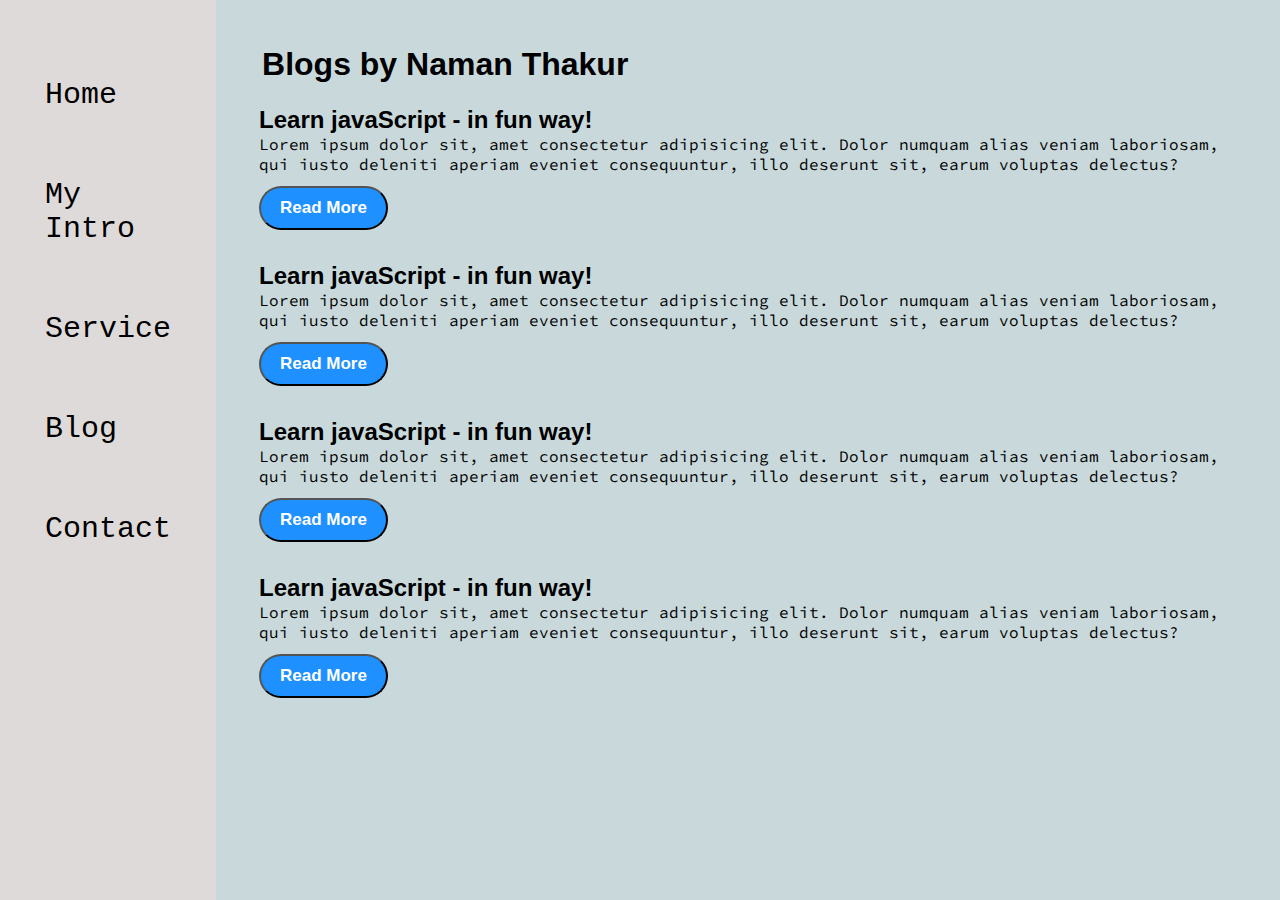
<file: blog.html>
<!DOCTYPE html>
<html lang="en">
<head>
    <meta charset="UTF-8">
    <meta name="viewport" content="width=device-width, initial-scale=1.0">
    <title>Naman Thakur - Web Devloper. Programmer</title>
    <link rel="stylesheet" href="styless.css">
</head>
<body>
    <div class="container">
        <div class="sidebar">
            <nav>
              <ul>
                    <li><a href="/">Home</a></li>
                    <li><a href="/intro.html">My Intro</a></li>
                    <li><a href="/services.html">Service</a></li>
                    <li><a href="/blog.html">Blog</a></li>
                    <li><a href="/contact.html">Contact</a></li>
                </ul>
            </nav>
        </div>
        <div class="main">
            <div class="blogcontainer">
                <h1>Blogs by Naman Thakur</h1>
                <div class="blogitem">
                    <h2>Learn javaScript - in fun way!</h2>
                    <p>Lorem ipsum dolor sit, amet consectetur adipisicing elit. Dolor numquam alias veniam laboriosam, qui iusto deleniti aperiam eveniet consequuntur, illo deserunt sit, earum voluptas delectus?</p>
                    <button class="btn btn-sm">Read More</button>
                </div>
                <div class="blogitem">
                    <h2>Learn javaScript - in fun way!</h2>
                    <p>Lorem ipsum dolor sit, amet consectetur adipisicing elit. Dolor numquam alias veniam laboriosam, qui iusto deleniti aperiam eveniet consequuntur, illo deserunt sit, earum voluptas delectus?</p>
                    <button class="btn btn-sm">Read More</button>
                </div>
                <div class="blogitem">
                    <h2>Learn javaScript - in fun way!</h2>
                    <p>Lorem ipsum dolor sit, amet consectetur adipisicing elit. Dolor numquam alias veniam laboriosam, qui iusto deleniti aperiam eveniet consequuntur, illo deserunt sit, earum voluptas delectus?</p>
                    <button class="btn btn-sm">Read More</button>
                </div>
                <div class="blogitem">
                    <h2>Learn javaScript - in fun way!</h2>
                    <p>Lorem ipsum dolor sit, amet consectetur adipisicing elit. Dolor numquam alias veniam laboriosam, qui iusto deleniti aperiam eveniet consequuntur, illo deserunt sit, earum voluptas delectus?</p>
                    <button class="btn btn-sm">Read More</button>
                </div>
           
            </div>
           
        </div>
    </div>
</body>
</html>
</file>
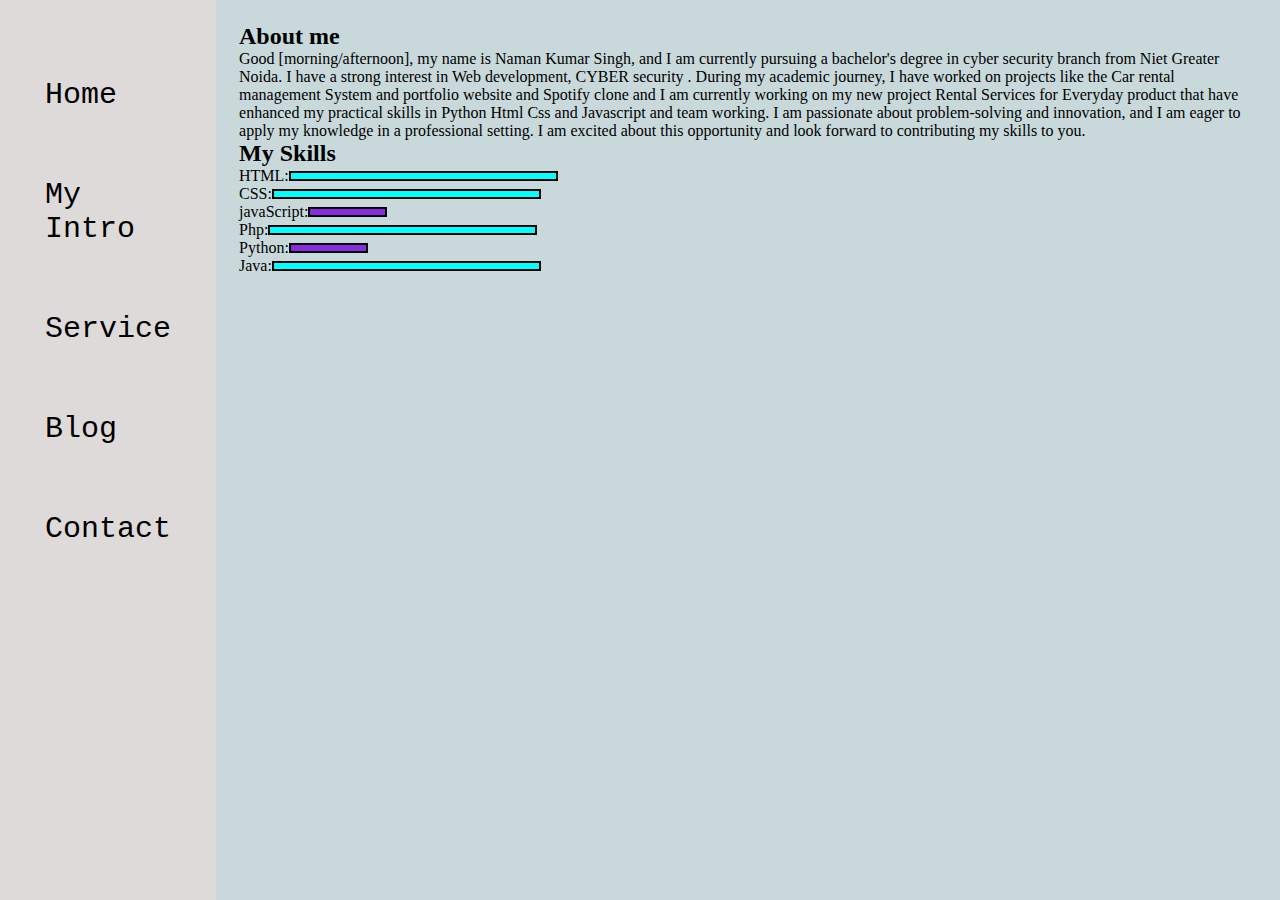
<file: intro.html>
<!DOCTYPE html>
<html lang="en">
<head>
    <meta charset="UTF-8">
    <meta name="viewport" content="width=device-width, initial-scale=1.0">
    <title>Naman Thakur - Web Devloper. Programmer</title>
    <link rel="stylesheet" href="styless.css">
</head>
<body>
    <div class="container">
        <div class="sidebar">
            <nav>
              <ul>
                    <li><a href="/">Home</a></li>
                    <li><a href="/intro.html">My Intro</a></li>
                    <li><a href="/services.html">Service</a></li>
                    <li><a href="/blog.html">Blog</a></li>
                    <li><a href="/contact.html">Contact</a></li>
                </ul>
            </nav>
        </div>
        <div class="main">
           
            <h2>About me</h2>
            <p>Good [morning/afternoon], my name is Naman Kumar Singh, 
                and I am currently pursuing a bachelor's degree in cyber security branch from Niet Greater Noida.
                 I have a strong interest in Web development, CYBER security 
                 . During my academic journey, I have worked on projects like the Car rental management System 
                 and portfolio website and Spotify clone and I am currently working on my new project Rental Services for Everyday product
                  that have enhanced my practical
                   skills in Python Html Css and Javascript and team working.
                    I am passionate about problem-solving and innovation,
                     and I am eager to apply my knowledge in a professional setting.
                      I am excited about this opportunity and look forward to contributing my skills to you.</p>
           
            <h2>My Skills</h2>
            <div class="skillcointainer">
                <div class="skillItem">HTML: <div class="skill"></div></div>
                <div class="skillItem">CSS: <div class="skill"></div></div>
                <div class="skillItem">javaScript: <div class="skill t5"></div></div>
                <div class="skillItem">Php: <div class="skill"></div></div>
                <div class="skillItem">Python: <div class="skill t5"></div></div>
                <div class="skillItem">Java: <div class="skill"></div></div>
            </div>
           </div>
        </div>
    </div>
</body>
</html>
</file>
<file: styless.css>
@import url('https://fonts.googleapis.com/css2?family=Roboto+Condensed:ital,wght@0,100..900;1,100..900&family=Source+Code+Pro:ital,wght@0,200..900;1,200..900&display=swap');
@import url('https://fonts.googleapis.com/css2?family=Source+Code+Pro:ital,wght@0,200..900;1,200..900&display=swap');
*{
    margin: 0;
    padding: 0;

}
.sidebar{
    background-color: rgb(223, 218, 218);
    width: 269px;
    height: 100vh;
    font-family: 'Courier New', Courier, monospace;

}
.sidebar nav{

    padding: 45px;
}
.sidebar nav li{
    list-style: none;
    font-size: 30px;
    padding: 33px 0;
}
.sidebar nav li a {
    text-decoration: none;
    color: black;
}
.main{
    background-color: rgb(201, 217, 219);
    width: 100vw;
    padding: 23px;
}
.container{
    display: flex;
}
.infocontainer{
    background-color:rgb(204, 213, 215)  ;
    height: 78vh;
    width: 77vw;
    margin: 144px auto;
    display: flex;
    justify-content: space-around;
    
}
.devinfo{
    display: flex;
    justify-content: center;
    flex-direction: column;
}
.hello{
    font-size: 65px;
    font-family: "Source Code Pro", serif;

}
.name{
    font-size: 50px;
    font-family: "Roboto Condensed", serif;
    font-optical-sizing: auto;
    font-weight: weight;
    font-style: normal;
    
    
    
      

}
.about{
    font-size: 40px;
}
.btn{
    padding: 9px 14px;
    border-radius: 22px;
    color: white;
    background-color: dodgerblue;
    font-weight: bold;
    font-size: 21px;
    margin: 0 3px;
    cursor: pointer;
}
.btn-sm{
    font-size: 17px;
    padding: 10px 19px;
    margin: 12px 0;
}
.btn:hover{
    background-color: rgb(252, 247, 240);
    color:dodgerblue;
}
.moreabout{
    font-size: 25px;
    margin-top: 23px;
    font-family: serif;
}
.devpic img{
   
    height:78vh;

}
.contactform{
    padding: 0 34px;
    padding-top: 144px;
    font-family: "Source Code Pro", serif;
}
.contactform h1{
    font-family: "Roboto Condensed", serif;
    padding: 6px;
}
.contactform form div{
    padding: 8px 0;
    display: flex; 
    flex-direction: column;
    font-size: 30px;
}
.contactform form div input{
    width: 16vw;
    border-radius: 5px;
    margin: 6px 0;
    padding: 3px;
}
#emailHelp{
    font-size: 15px;
    color: midnightblue;
    margin: 0 5px;
    padding: 2px 0 0 0;
}
#form-check{
    flex-direction: row;
}
#form-check input{
    width: 14px;
    margin: 5px 0;
}
.blogitem{
    margin: 20px;
    font-family: 'Fira Sans', sans-serif;
}
.blogcontainer h1{
    font-family: 'Fira Sans', sans-serif;
    margin: 23px;
}
.blogitem p{
    font-family: "Source Code Pro", serif;
}
.intro h2{
    font-family: 'Fira Sans', sans-serif;
    margin: 12px;
}
.intro p{
    font-family: 'Fira Sans', sans-serif;
    margin: 12px;
}
.skillcontainer{
    padding: 12px;
}
.skillItem{
    display: flex;
    align-items: center;
}
.skill{
    width: 265px;
    height: 6px;
    background-color: aqua;
    border: 2px solid black;
}
.hundered{
    width: 265px;
    background-color: aqua;
}
.fifty{
    width: 125px;
    background-color: yellowgreen;
}
.t5{
    width: 75px;
    background-color: blueviolet;
}
</file>
